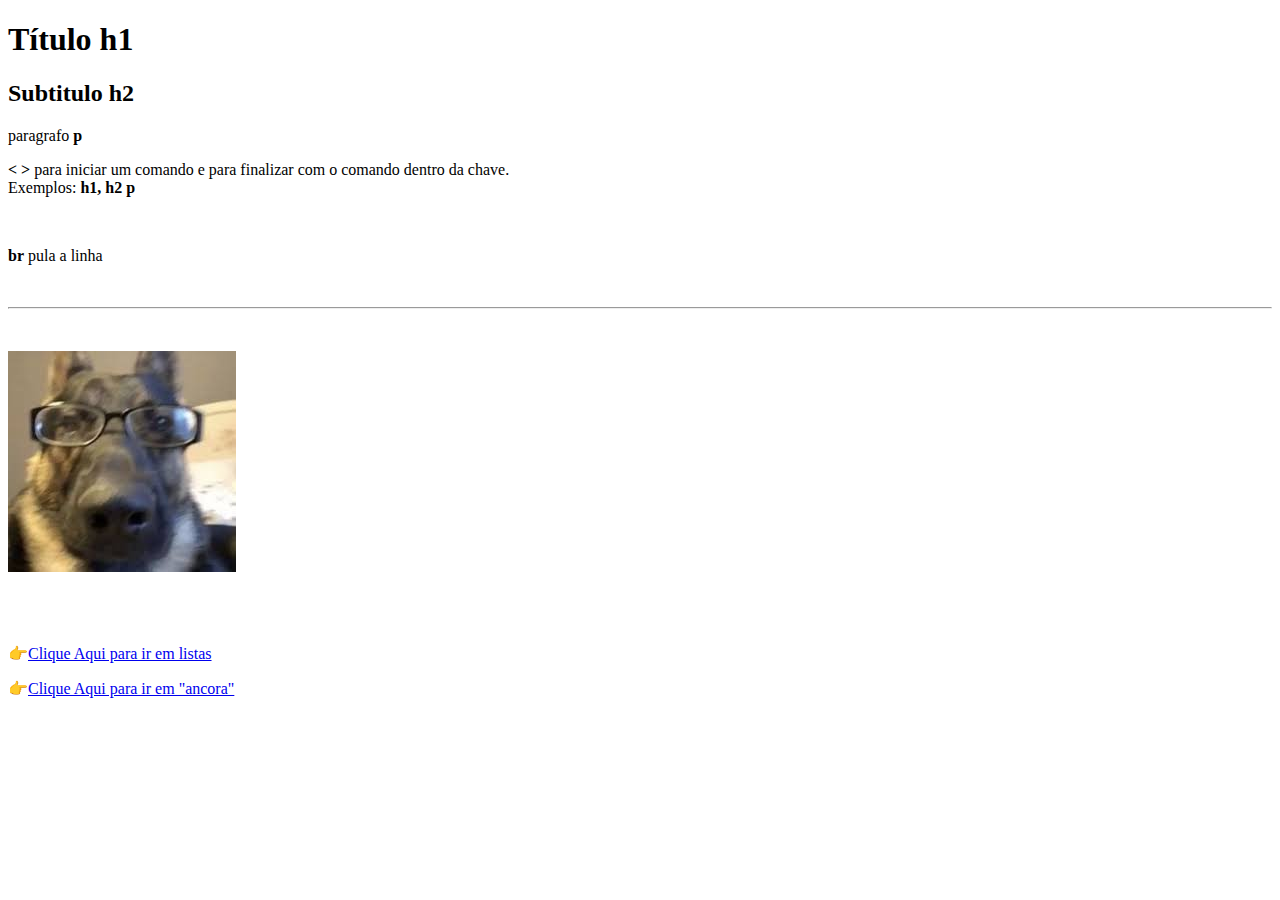
<file: Aula02 - Introdução HTML/index.html>
<!DOCTYPE html>
<html lang="pt-br">
<head>
    <meta charset="UTF-8">
    <meta name="viewport" content="width=device-width, initial-scale=1.0">
    <title>aula02</title>
</head>
<body>
    <h1>Título  <strong>h1</strong> </h1>
    <h2>Subtitulo  <strong>h2</strong> </h2>
    <p>paragrafo  <strong>p</strong> </p>
    <p> <strong>< ></strong> para iniciar um comando e <strong></ ></strong> para finalizar com o comando dentro da chave. 
    <br>Exemplos: <strong>h1, h2 p</strong></p>
    <br>
    <p>  <strong>br</strong> pula a linha</p>
    <br>
    <hr>
    <br>
    <p><img src="imagens/dog.jpg" alt="imagem dog" width="228" height="221"></p>

    <br>
    <br>
    <p>👉<a href="lista.html">Clique Aqui para ir em listas</a></p>
    <p>👉<a href="ancora.html">Clique Aqui para ir em "ancora"</a></p>
</body>
</html>
</file>
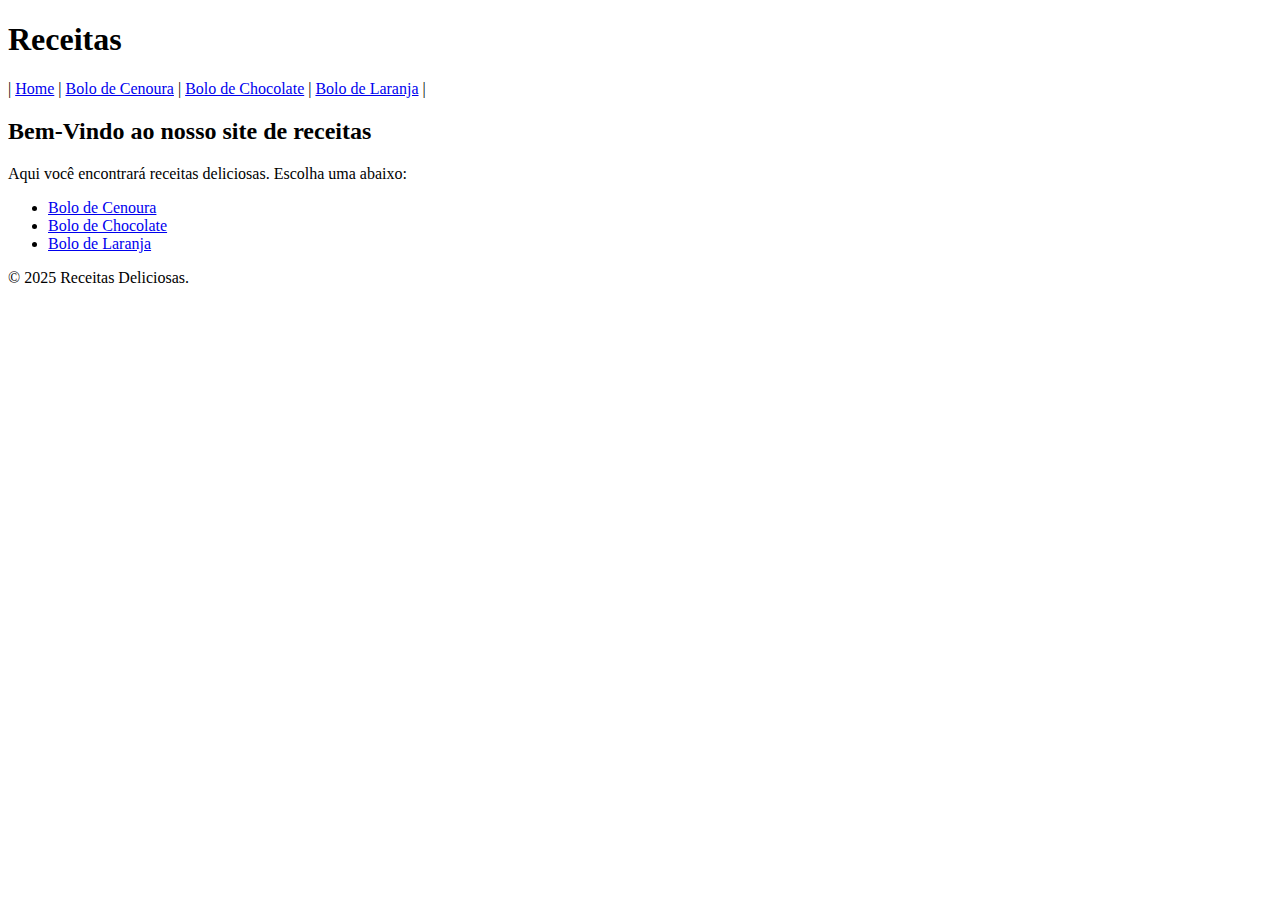
<file: Aula03 - Semantica no HTML/index.html>
<!DOCTYPE html>
<html lang="pt-br">
<head>
    <meta charset="UTF-8">
    <meta name="viewport" content="width=device-width, initial-scale=1.0">
    <title>Receitas</title>
</head>
<body>
    <header>
        <h1>Receitas</h1>
    </header>

    <nav>
       | <a href="index.html">Home</a> |
        <a href="Bolo-Cenoura.html">Bolo de Cenoura</a> |
        <a href="Bolo-Chocolate.html">Bolo de Chocolate</a> |
        <a href="Bolo-Laranja.html">Bolo de Laranja</a> |
    </nav>

    <main>
        <section>
            <h2>Bem-Vindo ao nosso site de receitas</h2>
            <p>Aqui você encontrará receitas deliciosas. Escolha uma abaixo: </p>

            <ul>
                <li><a href="Bolo-Cenoura.html">Bolo de Cenoura</a></li>
                <li><a href="Bolo-Chocolate.html">Bolo de Chocolate</a></li>
                <li><a href="Bolo-Laranja.html">Bolo de Laranja</a></li>
            </ul>
        </section>
    </main>

    <footer>
        <p>&copy; 2025 Receitas Deliciosas. </p>
    </footer>

</body>
</html>
</file>
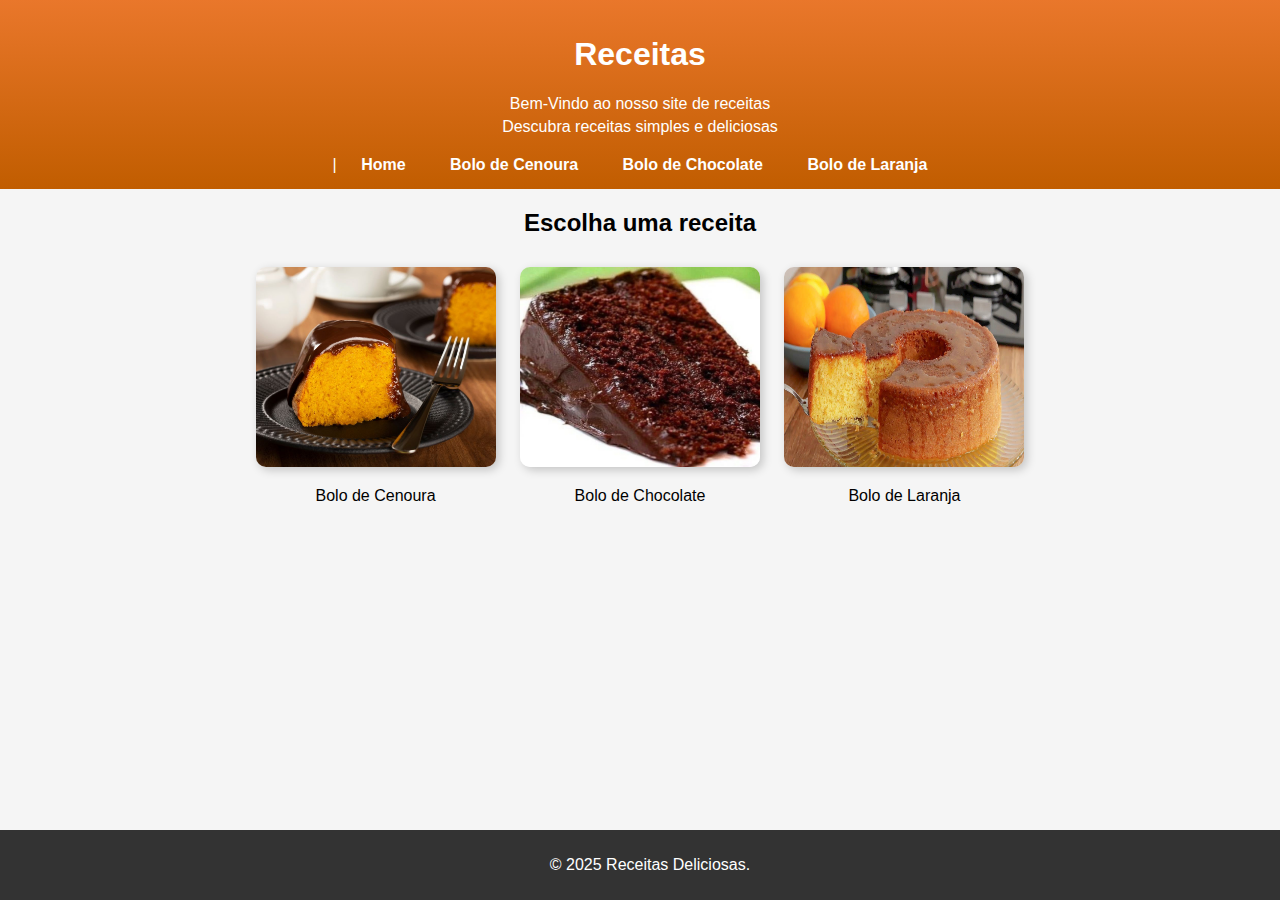
<file: Aula07 - Criando uma página HTML e CSS/index.html>
<!DOCTYPE html>
<html lang="pt-br">
<head>
    <meta charset="UTF-8">
    <meta name="viewport" content="width=device-width, initial-scale=1.0">
    <title>Receitas</title>
    <link rel="stylesheet" href="style.css">
    <link rel="shortcut icon" href="Imagens/icone.png" type="image/x-icon">
</head>
<body>
    <header>
        <h1>Receitas</h1>
        <p>Bem-Vindo ao nosso site de receitas</p>
        <p>Descubra receitas simples e deliciosas</p>
        
        <nav>
            | <a href="index.html">Home</a>
            <a href="Bolo-Cenoura.html">Bolo de Cenoura</a>
            <a href="Bolo-Chocolate.html">Bolo de Chocolate</a>
            <a href="Bolo-Laranja.html">Bolo de Laranja</a>
        </nav>        
    </header>


        
    <main>
        <h2>Escolha uma receita</h2>
        <section class="receitas-container">

            <div class="receita-filho">
                <a href="Bolo-Cenoura.html">
                    <img src="Imagens/bolo-cenoura.jpg" alt="">
                    <p>Bolo de Cenoura</p>
                </a>
            </div>


            <div class="receita-filho">
                <a href="Bolo-Chocolate.html">
                    <img src="Imagens/Bolo-chocolate-1200x1200.jpg" alt="">
                    <p>Bolo de Chocolate</p>
                </a>
            </div>


            <div class="receita-filho">
                <a href="Bolo-Laranja.html">
                    <img src="Imagens/Bolo-de-laranja.jpg" alt="">
                    <p>Bolo de Laranja</p>
                </a>
            </div>

        </section>
    </main>

    <footer>
        <p>&copy; 2025 Receitas Deliciosas. </p>
    </footer>

</body>
</html>
</file>
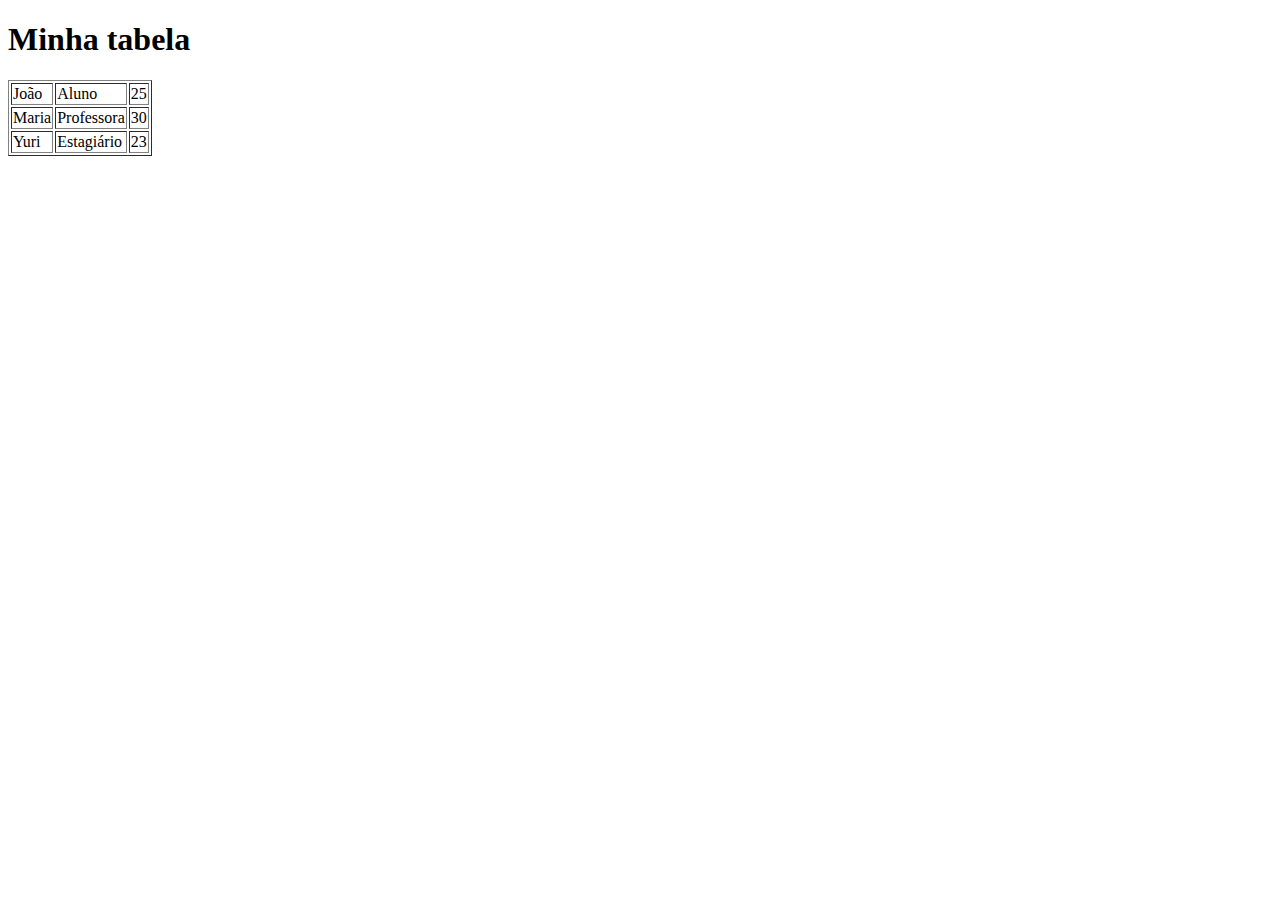
<file: Aula09-Tabela em HTML/index.html>
<!DOCTYPE html>
<html lang="pt-br">
<head>
    <meta charset="UTF-8">
    <meta name="viewport" content="width=device-width, initial-scale=1.0">
    <title>Tabelas sem cabeçalho</title>
</head>
<body>
     <h1>Minha tabela</h1>
    
     <table border="1">
        <tr>
            <td>João</td>
            <td>Aluno</td>
            <td>25</td>
        </tr>
        <tr>
            <td>Maria</td>
            <td>Professora</td>
            <td>30</td>
        </tr>
        <tr>
            <td>Yuri</td>
            <td>Estagiário</td>
            <td>23</td>
        </tr>
    
     </table>

</body>
</html>
</file>
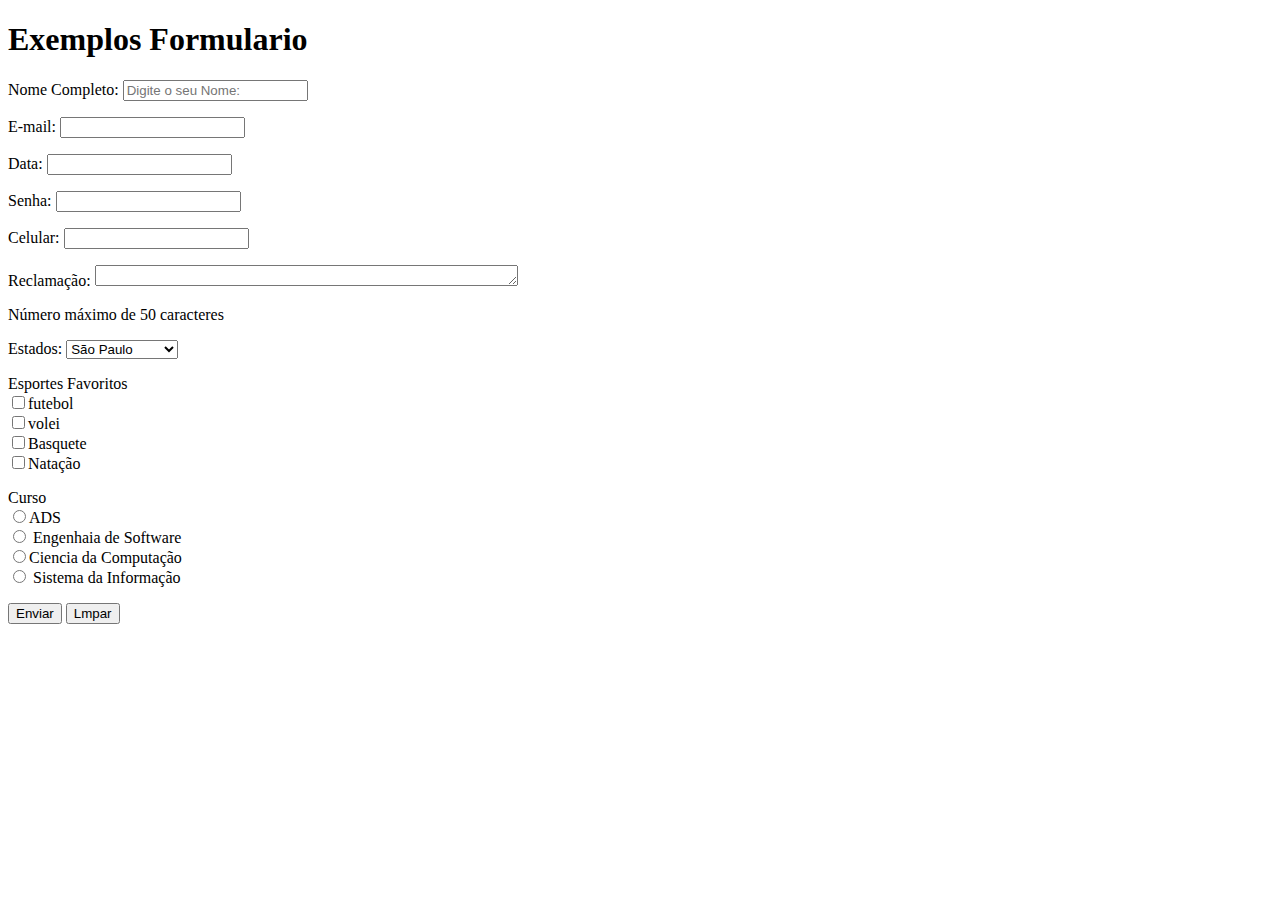
<file: Aula 10-Formulario/exemplos/index.html>
<!DOCTYPE html>
<html lang="en">
<head>
    <meta charset="UTF-8">
    <meta name="viewport" content="width=device-width, initial-scale=1.0">
    <title>Document</title>
</head>
<body>

    <form action="">

    <h1>Exemplos Formulario</h1>

    <p>

    <label for="nome">Nome Completo:</label>
    <input type="text" id="nome" placeholder="Digite o seu Nome:" 
    required >
    </p>
<p>

    <label for="email">E-mail:</label>
    <input type="email" id="email"required autocomplete="on">

    </p>
    <label for="data">Data:</label>
    <input type="data" id="data"required>

    <p>

    <label for="senha">Senha:</label>
    <input type="password" id="senha"required>
   
    <p>

    <label for="number">Celular:</label>
    <input type="number" id="number"required>

    </p>

    <p> 
    <label for="Mensagem">Reclamação:</label>
    <textarea name="mensagem" id="mensagem" cols="50" rows="1" maxlength="100 "></textarea>
    <p>Número máximo de 50 caracteres </p>
   </p> 
   <p>
    <label for="Estados">Estados:</label>
    <select name="Estados" id="estados"> 
    <option value="sp">São Paulo</option>
    <option value="rj">Rio de Janeiro</option>
    <option value="mg">Minas Gerais</option>
    <option value="es">Espirito Santos</option>
   </select>

   <p>
    <label for="esportes">Esportes Favoritos</label><br>
    <input type="checkbox" name="esportes"value="futebol">futebol<br>
    <input type="checkbox" name="esportes"value="volei">volei<br>
    <input type="checkbox" name="esportes"value="basquete">Basquete<br>
    <input type="checkbox" name="esportes"value="natacao">Natação<br>
   </p>

   <p>
    <label>Curso</label><br>
    <input type="radio" name="Curso" value="ADS">ADS<br>
    <input type="radio"name="Curso" value="EngSoft"> Engenhaia de Software<br>
    <input type="radio"name="Curso" value="cienComp">Ciencia da Computação<br>
    <input type="radio"name="Curso" value="Sistenf"> Sistema da Informação<br>
   </p>
   
    <p>
        <button type ="submit">Enviar</button>
        <button type ="reset">Lmpar</button>
    </p>

    
</form>
</body>
</html>
</file>
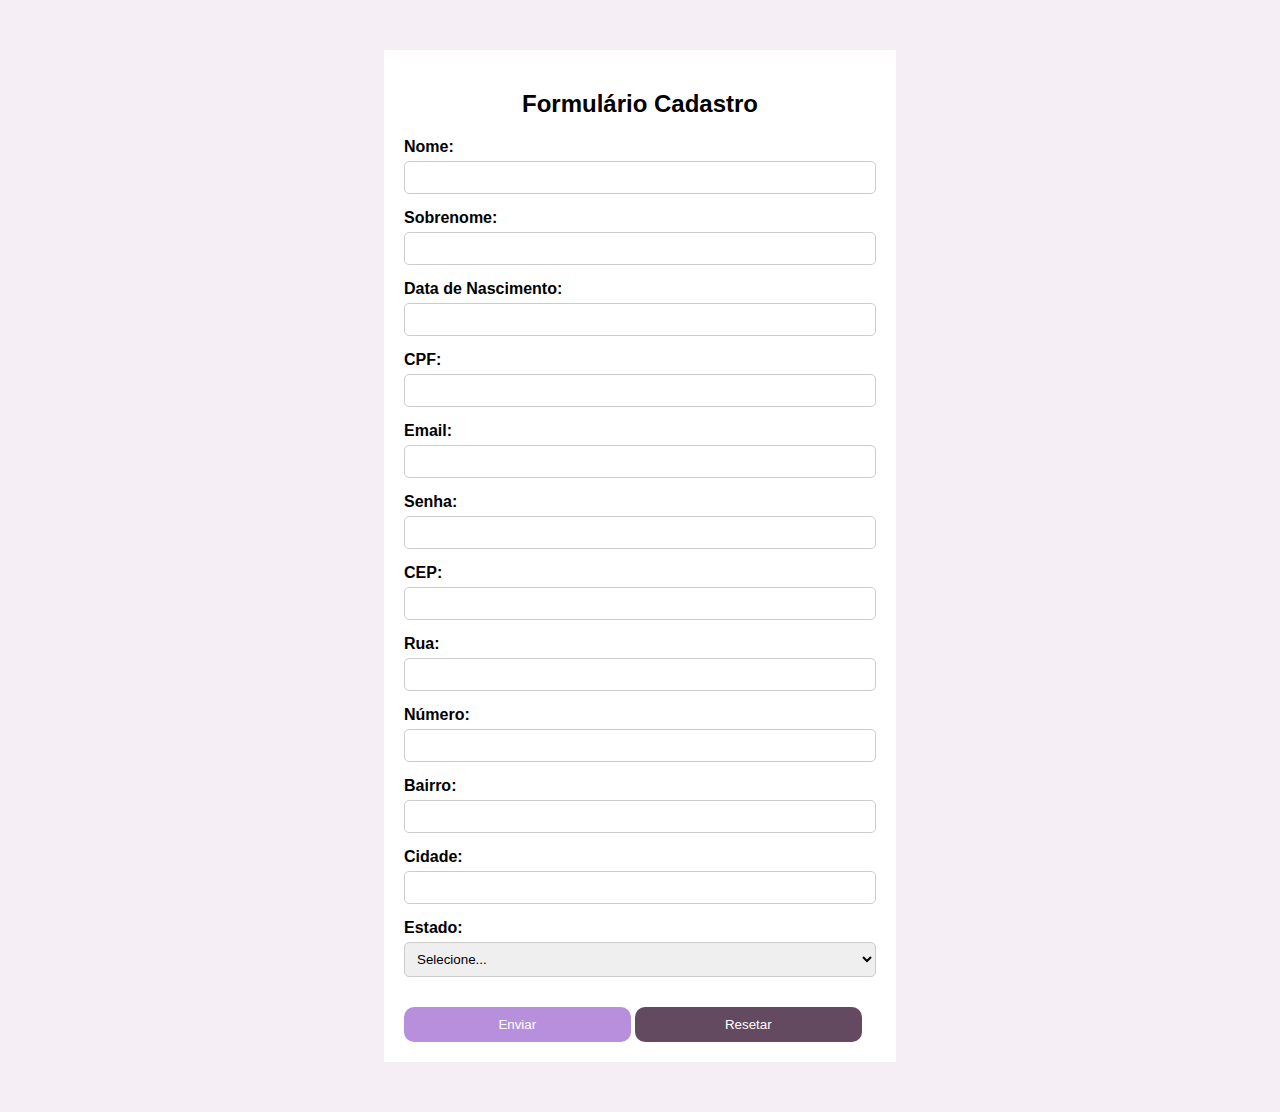
<file: Aula 10-Formulario/tela cadastro/index.html>
<!DOCTYPE html>
<html lang="pt-br">
<head>
    <meta charset="UTF-8">
    <meta name="viewport" content="width=device-width, initial-scale=1.0">
    <title>Formulário Cadastro</title>
    <link rel="stylesheet" href="style.css">
</head>
<body>
<main>
    <h2>Formulário Cadastro</h2>

    <form action="">
    <label for="nome">Nome: </label>
   <input type="text" nome="nome" id="nome" required>

   <label for="sobrenome">Sobrenome: </label>
   <input type="text" nome="sobrenome" id="sobrenome" required>

   <label for="dataNascimento">Data de Nascimento: </label>
   <input type="text" nome="dataNascimento" id="dataNascimento" required>

   <label for="cpf">CPF: </label>
   <input type="text" nome="cpf" id="cpf" required>

   <label for="email">Email: </label>
   <input type="email" nome="email" id="email" required>

   <label for="senha">Senha: </label>
   <input type="password" nome="senha" id="senha" required>

   <label for="cep">CEP: </label>
   <input type="text" nome="cep" id="cep" required>

   <label for="rua">Rua: </label>
   <input type="text" nome="rua" id="rua" required>

   <label for="numero">Número: </label>
   <input type="number" nome="numero" id="numero" required>

   <label for="bairro">Bairro:</label>
   <input type="text" nome="bairro" id="bairro" required>

   <label for="cidade">Cidade:</label>
   <input type="text" nome="cidade" id="cidade" required>

   <label for="estado">Estado:</label>
   <select name="estado" id="estado">
    <option value="">Selecione...</option>
   <option value="SP">São Paulo</option>
   <option value="RJ">Rio de Janeiro</option>
   <option value="MG">Minas Gerais</option>
   <option value="BA">Bahia</option>
   <option value="RS">Rio Grande do Sul</option>
</select>

   <div class="button">
    <button type="Submit">Enviar</button>
    <button type="reset">Resetar</button>
   </div>
</form>

</main>
</body>
</html>
</file>
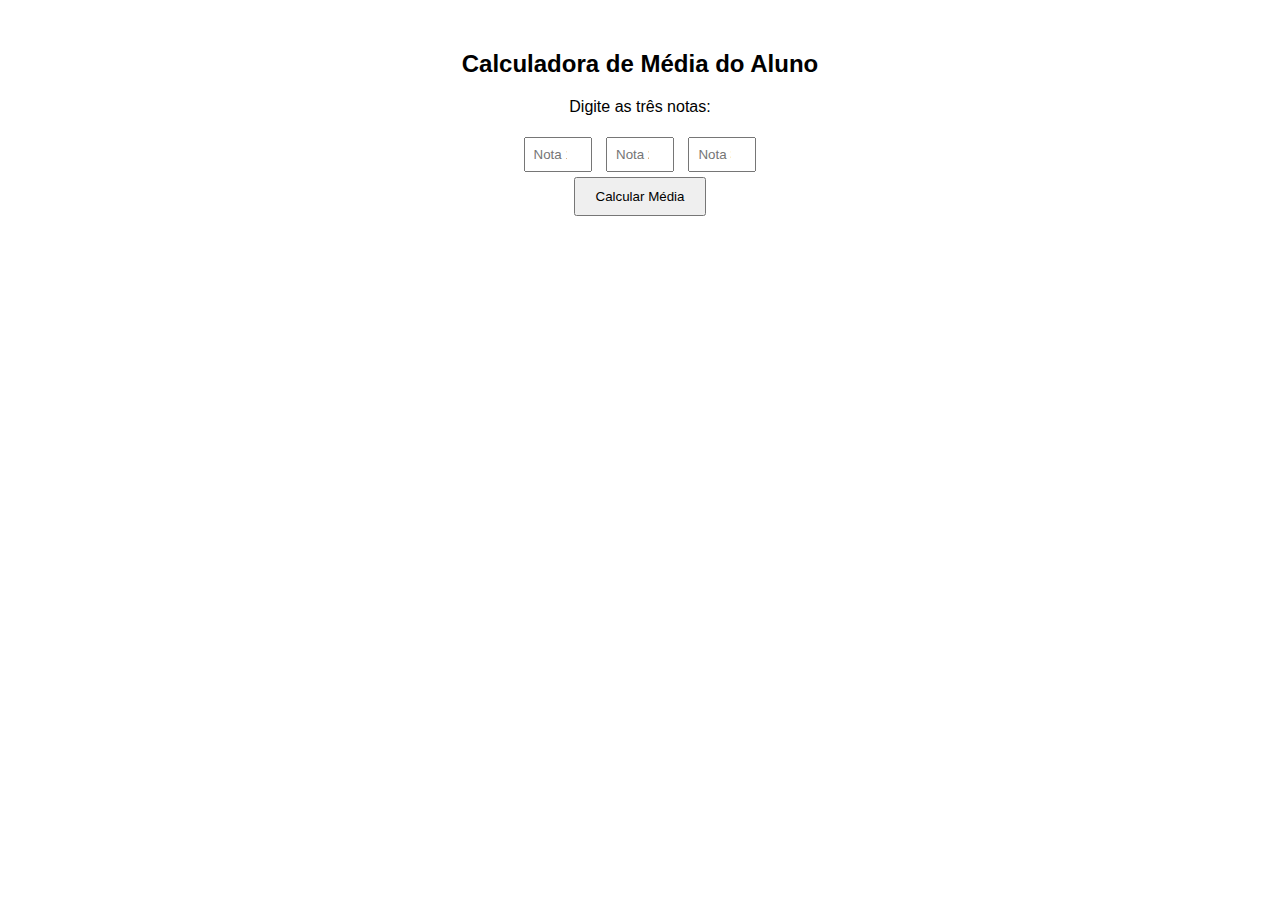
<file: Aula 14 - Estrutura Condicional/calculoMedia/index.html>
<!DOCTYPE html>
<html lang="pt-BR">
<head>
    <meta charset="UTF-8">
    <meta name="viewport" content="width=device-width, initial-scale=1.0">
    <title>Média do Aluno</title>
    <style>
        body {
            font-family: Arial, sans-serif;
            text-align: center;
            margin: 50px;
        }
        input {
            margin: 5px;
            padding: 8px;
        }
        button {
            padding: 10px 20px;
            cursor: pointer;
        }
        #resultado {
            font-size: 1.2em;
            font-weight: bold;
            margin-top: 15px;
        }
    </style>
</head>
<body>

    <p id="mensagem"></p>

    <h2>Calculadora de Média do Aluno</h2>
    <p>Digite as três notas:</p>
    
    <input type="number" id="nota1" placeholder="Nota 1" min="0" max="10">
    <input type="number" id="nota2" placeholder="Nota 2" min="0" max="10">
    <input type="number" id="nota3" placeholder="Nota 3" min="0" max="10">
    <br>
    <button onclick="calcularMedia()">Calcular Média</button>

    <p id="resultado"></p>

    <script src="script.js"></script>
</body>
</html>
</file>
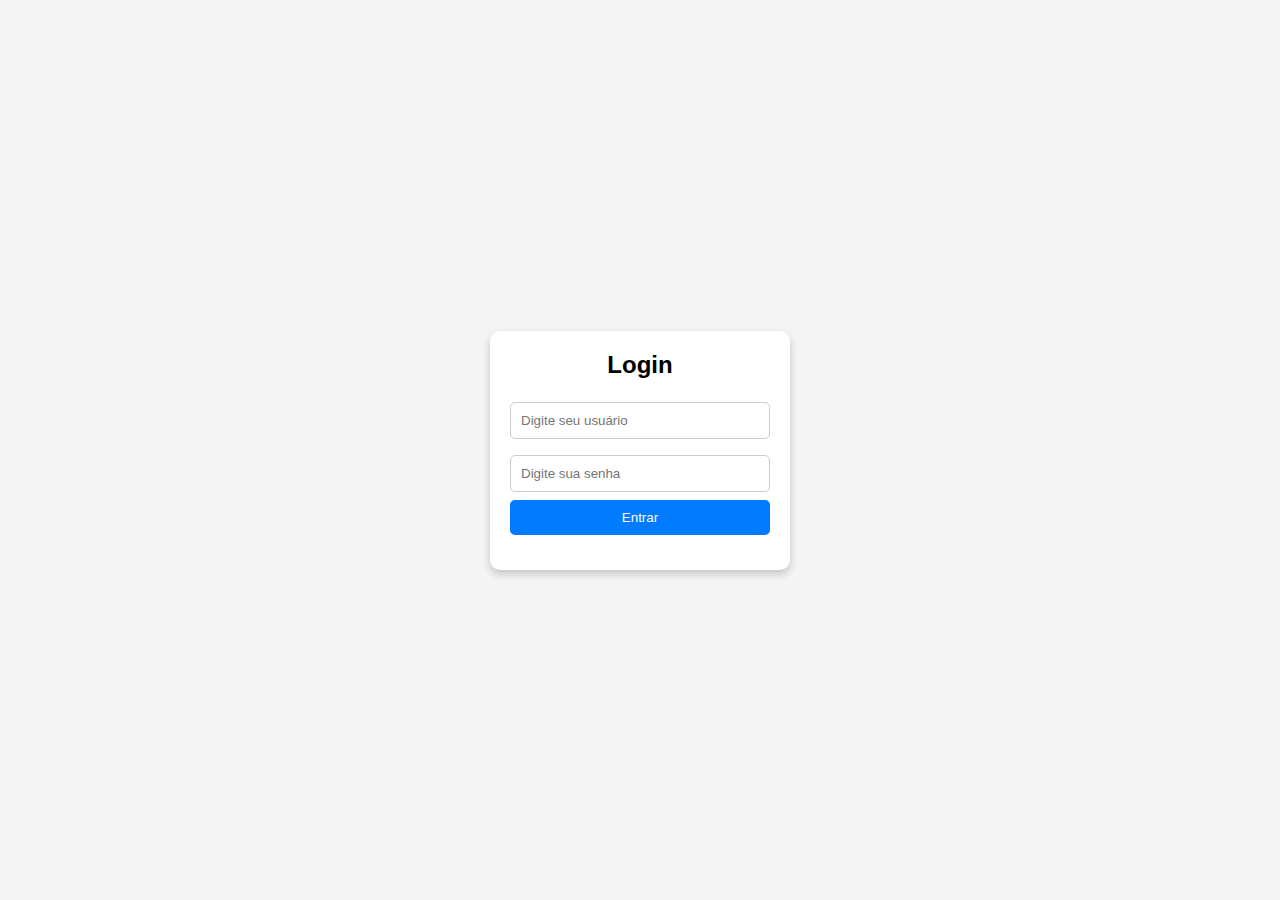
<file: Aula 14 - Estrutura Condicional/login/index.html>
<!DOCTYPE html>
<html lang="pt-BR">
<head>
    <meta charset="UTF-8">
    <meta name="viewport" content="width=device-width, initial-scale=1.0">
    <title>Login</title>
    <link rel="stylesheet" href="style.css">
</head>
<body>
        
    <div class="container">
        <h2>Login</h2>
        <input type="text" id="usuario" placeholder="Digite seu usuário">
        <input type="password" id="senha" placeholder="Digite sua senha">
        <button onclick="verificarLogin()">Entrar</button>
        
        <p id="mensagem"></p>

    </div>

    <script src="script.js"></script>

</body>
</html>
</file>
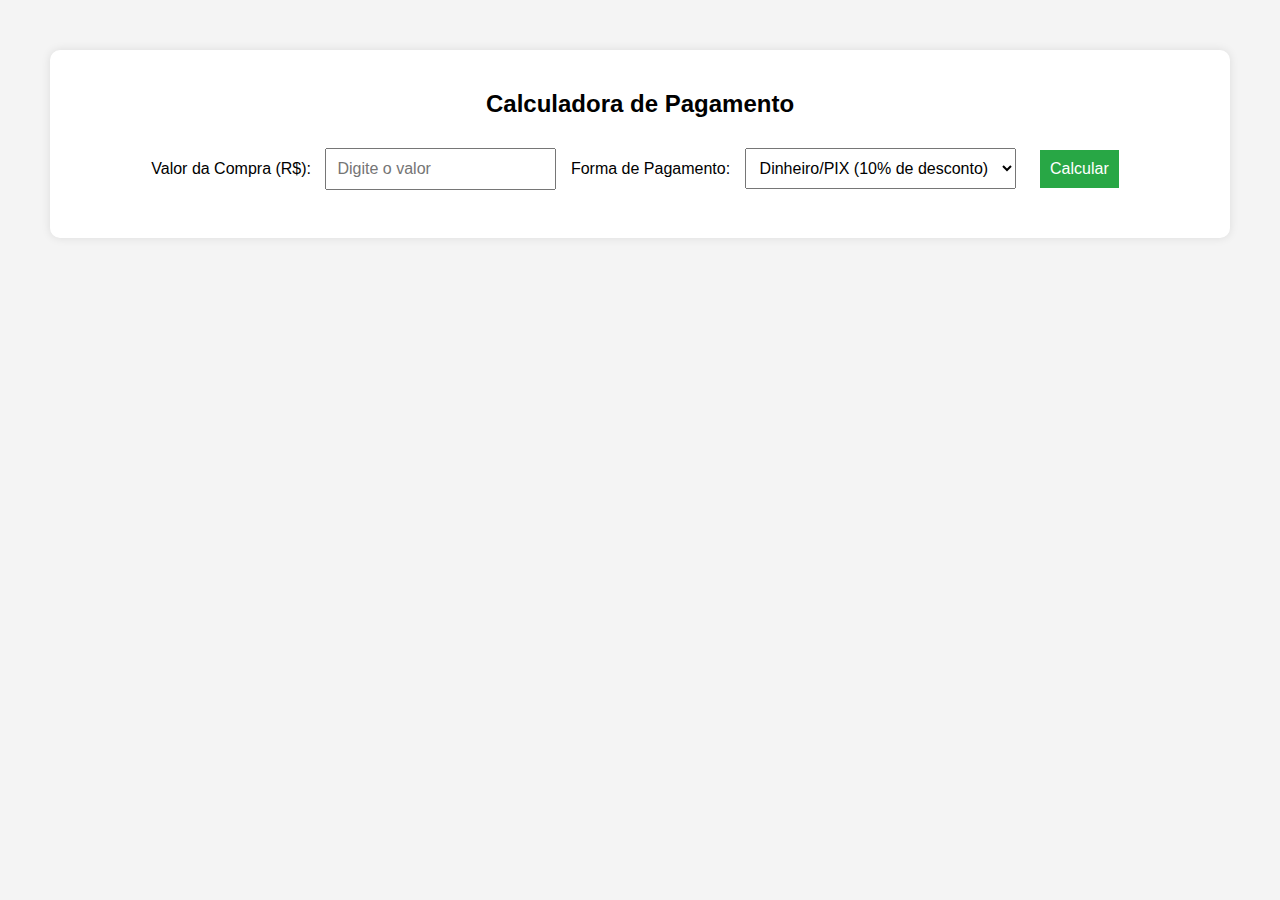
<file: Aula 14 - Estrutura Condicional/metodoPagamento/index.html>
<!DOCTYPE html>
<html lang="pt-BR">
<head>
    <meta charset="UTF-8">
    <meta name="viewport" content="width=device-width, initial-scale=1.0">
    <title>Cálculo de Pagamento</title>
    <link rel="stylesheet" href="style.css">
</head>
<body>

    <div class="container">
    <h2>Calculadora de Pagamento</h2>
        <label>Valor da Compra (R$):</label>
        <input type="number" id="valorCompra" placeholder="Digite o valor" min="0">

        <label>Forma de Pagamento:</label>
        <select id="formaPagamento">
            <option value="pix">Dinheiro/PIX (10% de desconto)</option>
            <option value="debito">Débito (5% de desconto)</option>
            <option value="credito">Crédito (sem desconto)</option>
        </select>

        <button onclick="calcularPagamento()">Calcular</button>

        <p id="resultado"></p>
    </div>

    <script src="script.js"></script>

</body>
</html>
</file>
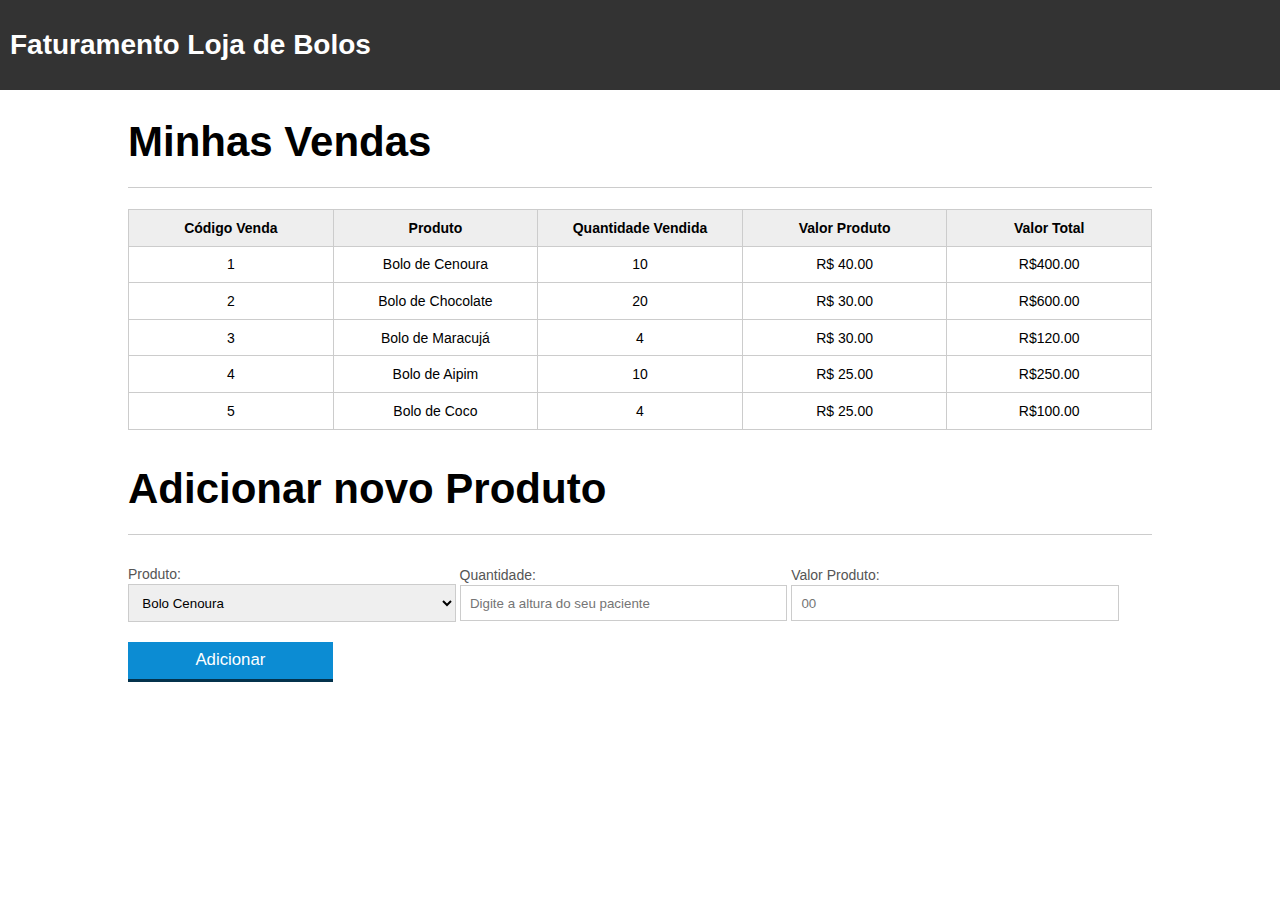
<file: Aula 16- projetos de faturamento/lanschool/index.html>
<!DOCTYPE html>
<html lang="pt-br">
<head>
    <meta charset="UTF-8">
    <meta name="viewport" content="width=device-width. initial-scale=1.0">
    <title>Document</title>
    <link rel="stylesheet" href="style.css">
</head>
<body>

    <header>
        <h1>Faturamento Loja de Bolos</h1>
    </header>
    
    <main>

        <section>
            <h2>Minhas Vendas</h2>

            <table id="tabela-produtos">
                <thead>
                    <tr>
                        <th>Código Venda</th>
                        <th>Produto</th>
                        <th>Quantidade Vendida</th>
                        <th>Valor Produto</th>
                        <th>Valor Total</th>
                    </tr>
                </thead>

                <tbody>
                    <tr class="produto">
                        <td class="info-codigo">1</td>
                        <td class="info-produto">Bolo de Cenoura</td>
                        <td class="info-quantidade">10</td>
                        <td class="info-valor-unidade">R$ 40.00</td>
                        <td class="info-valor-total">0</td>
                    </tr>

                    <tr class="produto">
                        <td class="info-codigo">2</td>
                        <td class="info-produto">Bolo de Chocolate</td>
                        <td class="info-quantidade">20</td>
                        <td class="info-valor-unidade">R$ 30.00</td>
                        <td class="info-valor-total">0</td>
                    </tr>

                    <tr class="produto">
                        <td class="info-codigo">3</td>
                        <td class="info-produto">Bolo de Maracujá</td>
                        <td class="info-quantidade">4</td>
                        <td class="info-valor-unidade">R$ 30.00</td>
                        <td class="info-valor-total">0</td>
                    </tr>

                    <tr class="produto">
                        <td class="info-codigo">4</td>
                        <td class="info-produto">Bolo de Aipim</td>
                        <td class="info-quantidade">10</td>
                        <td class="info-valor-unidade">R$ 25.00</td>
                        <td class="info-valor-total">0</td>
                    </tr>

                    <tr class="produto">
                        <td class="info-codigo">5</td>
                        <td class="info-produto">Bolo de Coco</td>
                        <td class="info-quantidade">4</td>
                        <td class="info-valor-unidade">R$ 25.00</td>
                        <td class="info-valor-total">0</td>
                    </tr>                  
                </tbody>
            </table>
        </section>

        <section class="container">
            <h2 id="titulo-form">Adicionar novo Produto</h2>

            <form id="form-adiciona">
                <!-- <div class="grupo">
                    <label for="produto">Produto:</label>
                    <input id="produto" name="produto" type="text" placeholder="Digite o nome do produto" class="campo">
                </div> -->

                <div class="grupo">
                    <label for="produto">Produto:</label>
                    
                    <select name="cidade" id="produto" onchange="alterar()" class="campo campo-medio">
                        <option value="Cenoura">Bolo Cenoura</option>
                        <option value="Chocolate">Bolo Chocolate</option>
                        <option value="Aipim">Bolo de Aipim</option>
                        <option value="Coco">Bolo de Coco</option>
                        <option value="Maracujá">Bolo de Maracujá</option>
                    </select>
                </div>


                <div class="grupo">
                    <label for="quantidade">Quantidade:</label>
                    <input id="quantidade" name="quantidade" type="text" placeholder="Digite a altura do seu paciente" class="campo campo-medio">
                </div>
               
               
                <div class="grupo">
                    <label for="valor">Valor Produto:</label>
                    <input id="valor" name="valor" type="text" placeholder="00" class="campo campo-medio">
                </div>




                <button id="adicionar-produto" class="bto-principal" type="button" onclick="Adicionar()">Adicionar</button>
            </form>
        </section>
        
    </main>

    <script src="adicionaLinha.js"></script>
    <!--script src="preencheValor.js"></script>-->
    <script src="testeFaturamento.js"></script>

</body>
</html>
</file>
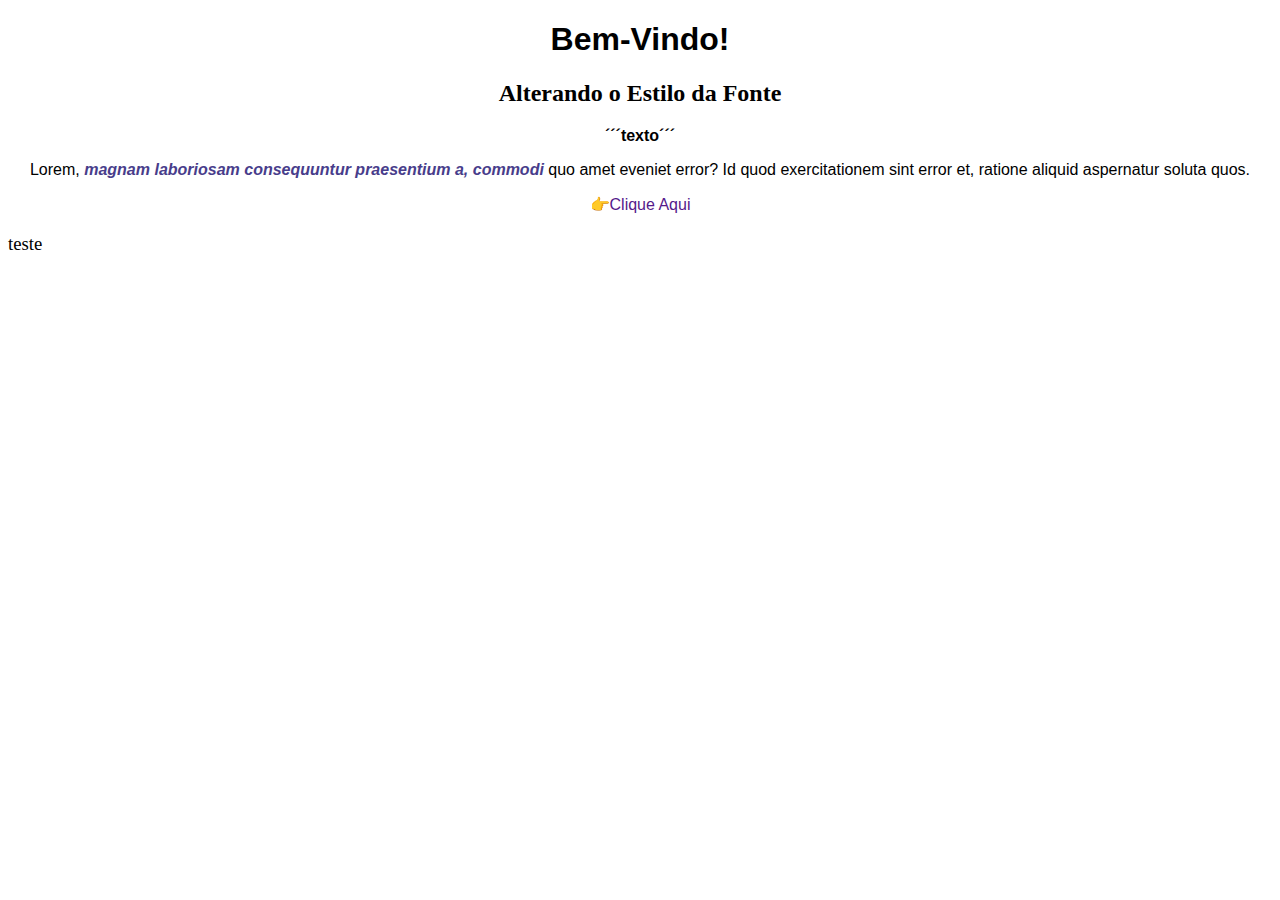
<file: Aula04 - Introdução CSS/estilos de fontes/index.html>
<!DOCTYPE html>
<html lang="pt-br">
<head>
    <meta charset="UTF-8">
    <meta name="viewport" content="width=device-width, initial-scale=1.0">
    <title>Fontes no HTML e CSS</title>

    <style>
        p { /*Modificando o tipo da Fonte*/
            font-family: 'Segoe UI', Tahoma, Geneva, Verdana, sans-serif;
            text-align: center
        }

        h2{
            font-size: x-large;
            text-align: center
            
        }

        h1 {
            font-family: Verdana, Geneva, Tahoma, sans-serif;

            font-size: xx-large;

            text-align: center
        }

        span{
            font-weight: 900;
            font-style: italic;
            color: darkslateblue
        }

        a{
            text-decoration: none;
        }

        h3{
            font-family: "Bebas Neue", serif;
            font-weight: 400;
            font-style: normal;
            }



    </style>
</head>
<body>
    <header>
        <h1>Bem-Vindo!</h1>
    </header>
    
    <main>
        <section>
            <h2>Alterando o Estilo da Fonte</h2>
            <p><strong>´´´texto´´´</strong></p>

            <p>Lorem,<Incidunt><Span> magnam laboriosam consequuntur praesentium a, commodi</Span></Incidunt> quo amet eveniet error? Id quod exercitationem sint error et, ratione aliquid aspernatur soluta quos.</p>
            <p><a href="">👉Clique Aqui</a></p>

            <h3>teste</h3>
        </section>
    </main>
</body>
</html>
</file>
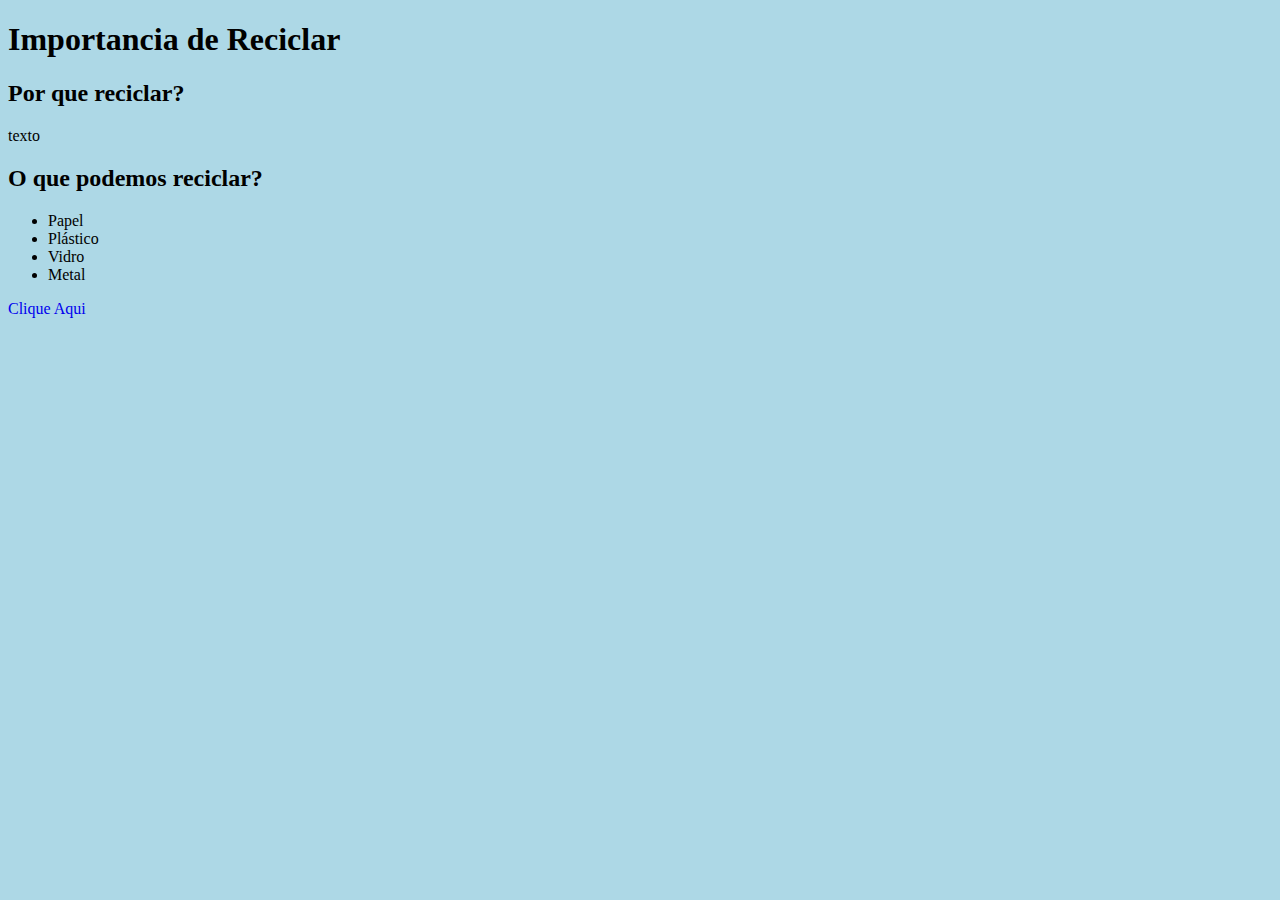
<file: Aula04 - Introdução CSS/externo/index.html>
<!DOCTYPE html>
<html lang="pt-br">
<head>
    <meta charset="UTF-8">
    <meta name="viewport" content="width=device-width, initial-scale=1.0">
    <title>CSS Externo</title>
    <link rel="stylesheet" href="style.css">
    <link rel="shortcut icon" href="favicon.ico" type="image/x-icon">
</head>
<body>
    <main>
            <h1>Importancia de Reciclar</h1>

            <section>
                <h2>Por que reciclar?</h2>

                <p> texto</p>
            </section>      
            
            <section>
                <h2>O que podemos reciclar?</h2>

                <ul>
                    <li>Papel</li>
                    <li>Plástico</li>
                    <li>Vidro</li>
                    <li>Metal</li>
            </ul>

            <p> <a href="sobre.html"> Clique Aqui</a></p>
        </section>
    </main>
    
</body>
</html>
</file>
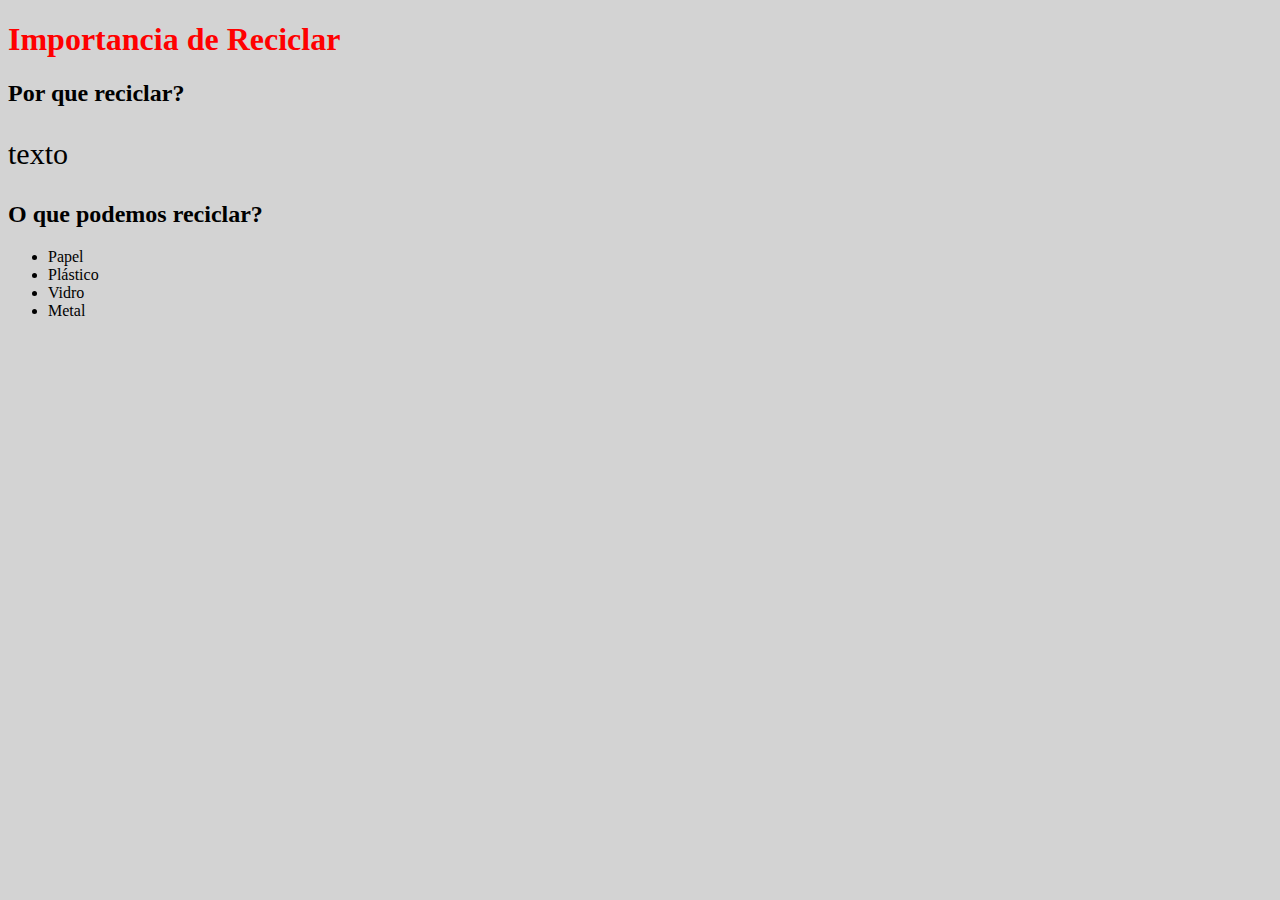
<file: Aula04 - Introdução CSS/inline/index.html>
<!DOCTYPE html>
<html lang="pt-br">
<head>
    <meta charset="UTF-8">
    <meta name="viewport" content="width=device-width, initial-scale=1.0">
    <title>CSS Inline</title>
</head>
<body style="background-color: lightgray;">
    <main>
            <h1 style="color: red;">Importancia de Reciclar</h1>

            <section>
                <h2>Por que reciclar?</h2>

                <p style="font-size: 30px;"> texto</p>
            </section>      
            
            <section>
                <h2>O que podemos reciclar?</h2>

                <ul>
                    <li>Papel</li>
                    <li>Plástico</li>
                    <li>Vidro</li>
                    <li>Metal</li>
            </ul>
        </section>
    </main>
    
</body>
</html>
</file>
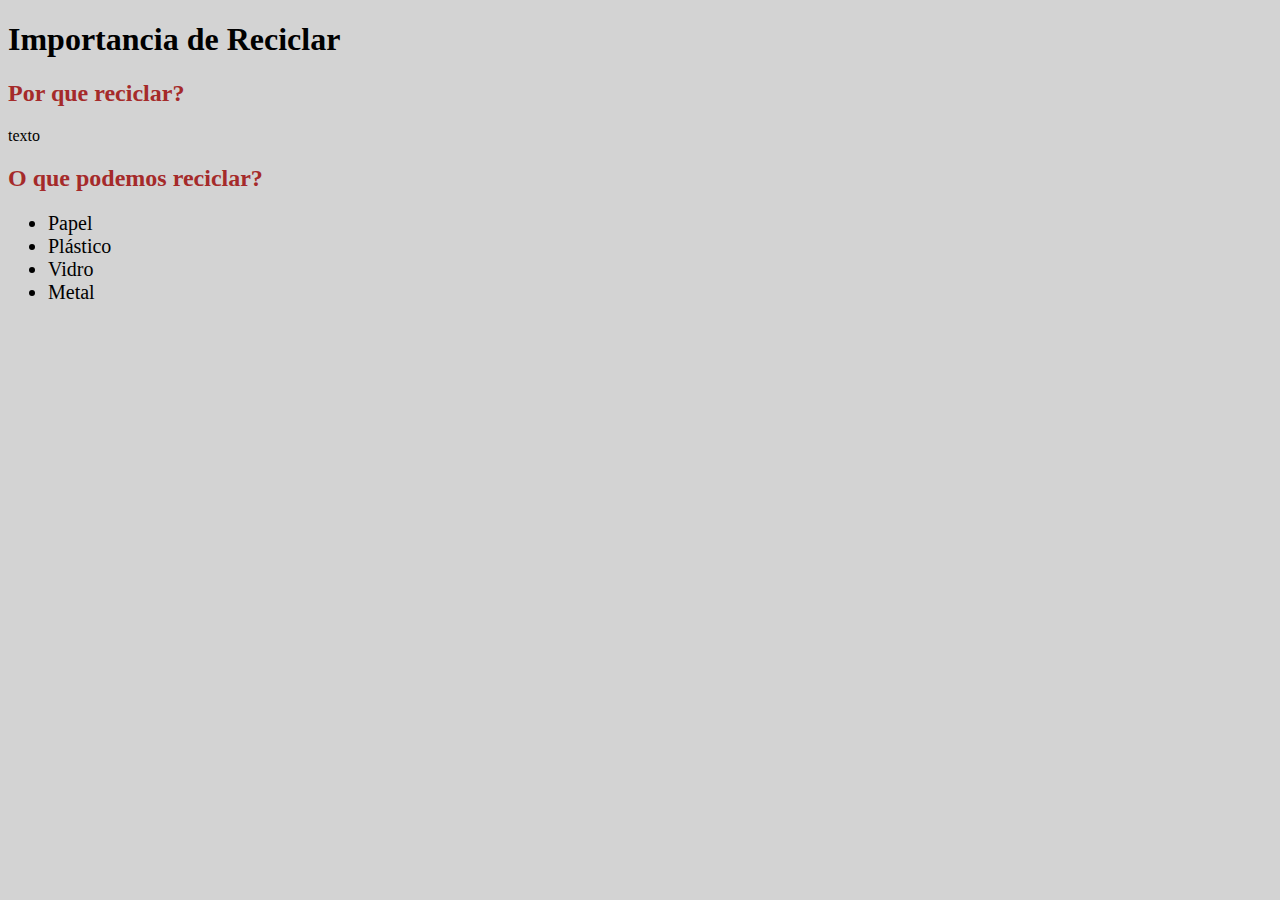
<file: Aula04 - Introdução CSS/interno/index.html>
<!DOCTYPE html>
<html lang="pt-br">
<head>
    <meta charset="UTF-8">
    <meta name="viewport" content="width=device-width, initial-scale=1.0">
    <title>CSS Interno</title>
    <style>
        body{
            background-color: lightgray;
                
        }

        h2 {
            color: brown
        }

        li {
            font-size: 20px;
        }
    </style>
</head>
<body>
    <main>
            <h1>Importancia de Reciclar</h1>

            <section>
                <h2>Por que reciclar?</h2>

                <p> texto</p>
            </section>      
            
            <section>
                <h2>O que podemos reciclar?</h2>

                <ul>
                    <li>Papel</li>
                    <li>Plástico</li>
                    <li>Vidro</li>
                    <li>Metal</li>
            </ul>
        </section>
    </main>
    
</body>
</html>
</file>
<file: Aula07 - Criando uma página HTML e CSS/style.css>
body {
    padding: 0;
    margin: 0;
    background-color: #f5f5f5;
    text-align: center;
    font-family: Arial, Helvetica, sans-serif;
}

header {
    background-image: linear-gradient(to bottom, #e75e03D5,#c15d00);
    color: white;
    padding: 15px;
    padding-bottom: 5px;
}

header > p {
    margin: 5px;
}

nav {
    margin-top: 20px;
    margin-bottom: 10px;
}

nav > a {
    color: white;
    font-weight: bold;
    text-decoration: none;
    margin: 10px;
    padding: 10px;
}

nav > a:hover {
    background-color: #914600;
    padding: 8px;
    border-radius:10px;

}

main {
    min-width: 50vh;
}

.receitas-container img {
    width: 240px;
    height: 200px;
    border-radius: 10px;
    box-shadow: 3px 3px 10px rgba(0, 0, 0, 0.205);
}

.receita-filho {
    display: inline-block;
    margin: 10px;
}

.receita-filho:hover{
    transform: scale(1.05);
}

main > section > div > a {
    text-decoration: none;
    color: black;

}

footer {
    position: fixed;
    bottom: 0;
    text-align: center;
    background-color: #333;
    color: white;
    padding: 10px;
    width: 100vw;
}
</file>
<file: Aula 10-Formulario/tela cadastro/style.css>
*{
    margin:o;
    padding: 0;
    box-sizing: border-box;
    font-family: Arial, Helvetica, sans-serif;
}
body{
    background-color: rgb(245, 239, 245);

}
main{
background-color: rgb(255, 255, 255);
padding: 20px;
border-radius: 0px 0px 10px rgb(19, 18, 18);
max-width: 40vw;
margin: 50px auto;

}

h2{
    text-align: center;
    margin-bottom: 20px;

}
label{
    font-weight: bold
}

input,select{
    padding: 8px;
    width: 100%;
    margin: 5px 0 15px;
    border-radius: 5px;
    border: 1px solid #ccc;
}
button{
    background-color: rgb(183, 143, 221);
    color: white;
    border: none;
    padding: 10px;
    border-radius: 10px;
    width: 48%;
    margin-top: 15px;
    cursor: pointers;

}
button[type="reset"]{
    background-color: rgb(99, 74, 97);
}
</file>
<file: Aula 14 - Estrutura Condicional/login/style.css>
* {
    font-family: Arial, sans-serif;
    box-sizing: border-box;
    margin: 0;
    padding: 0;
}

body {
    display: flex;
    justify-content: center;
    align-items: center;
    height: 100vh;
    background-color: #f4f4f4;
}

.container {
    background: #fff;
    padding: 20px;
    border-radius: 10px;
    box-shadow: 0px 4px 8px rgba(0, 0, 0, 0.2);
    width: 300px;
    text-align: center;
}

h2 {
    margin-bottom: 15px;
}

input {
    width: 100%;
    padding: 10px;
    margin: 8px 0;
    border: 1px solid #ccc;
    border-radius: 5px;
}

button {
    width: 100%;
    background: #007bff;
    color: white;
    border: none;
    padding: 10px;
    border-radius: 5px;
    cursor: pointer;
    transition: 0.3s;
}

button:hover {
    background: #0056b3;
}

#mensagem {
    margin-top: 15px;
    font-weight: bold;
}
</file>
<file: Aula 14 - Estrutura Condicional/metodoPagamento/style.css>
body {
    font-family: Arial, sans-serif;
    text-align: center;
    margin: 50px;
    background-color: #f4f4f4;
}

.container {
    background: white;
    padding: 20px;
    border-radius: 10px;
    box-shadow: 0px 0px 10px rgba(0, 0, 0, 0.1);
    display: block;
}

input, select, button {
    margin: 10px;
    padding: 10px;
    font-size: 16px;
}
button {
    background: #28a745;
    color: white;
    border: none;
    cursor: pointer;
}
button:hover {
    background: #218838;
}
#resultado {
    font-size: 18px;
    margin-top: 15px;
    font-weight: bold;
}
</file>
<file: Aula 16- projetos de faturamento/lanschool/style.css>
* {
    margin: 0;
    padding: 0;
    border: 0;
    box-sizing: border-box;
}

body {
    font-family: Arial, Helvetica, sans-serif;
    font-size: 14px;
}

header{
    display: flex;
    justify-content: flex-start;
    align-items: center;
	background-color: #333;
	height: 10vh;
	color: #FFF;
	margin-bottom: 1em;
}

header h1{
    padding: 10px;
	font-size: 2em;
}

header h2{
	font-size: 2em;
}

header .container:before{
	content: '';
	display:inline-block;
	height: 100%;
	vertical-align:	middle;
}

.container{
	width: 100%;
	height: 100%;
	margin: 0 auto;
	margin-bottom: 20px;
}

main {
    width: 80vw;
    margin: auto;
}

section{
	margin: 2em 0;
	overflow: hidden;
}

section h2{
	font-size: 3em;
	display: block;
	padding-bottom: .5em;
	border-bottom: 1px solid #ccc;
	margin-bottom: .5em;
}

table{
	width: 100%;
	margin-bottom : .5em;
    table-layout: fixed;
    border-collapse: collapse;
	border-spacing: 0;

}

td, th {
	padding: .7em;
	margin: 0;
	border: 1px solid #ccc;
	text-align: center;
}

th{
	font-weight: bold;
	background-color: #EEE;
}

label{
	color: #555;
	display: block;
	margin-bottom: .2em;
}

.campo{
	margin: 0;
	padding-bottom: 1em;
	width: 100%;
	border: 1px solid #ccc;
	padding: .7em;
	width: 100%;
}

.campo-medio{
	display: inline-block;
	padding-right: .5em;
}

.grupo{
	width: 32%;
	display: inline-block;
	padding: 10px 0px;
}

button{
	padding: .5em 2em;
	border: 0;
	border-bottom: 3px solid;
	font-size: 1.2em;
	cursor: pointer;
	margin: 0;
	margin-top: -3px;
	color: #fff;
	background-color:#0c8cd3;
	border-color: #04324c;
	width: 20%;
    display: block;
    clear: both;
    margin: 10px 0px;

}

button:active{
	margin-top:0px;
	border: 0;
}

button[disabled=disabled], button:disabled {
    background-color: gray;
	border-color: darkgray;

}

.adicionar-paciente{
    margin-top: 30px;
}

.campo-invalido{
	border: 1px solid red;
}
.pacienteInvalido{
	background-color: lightcoral;
}
</file>
<file: Aula04 - Introdução CSS/externo/style.css>
body{
    background-color: lightblue;
}

a{
    text-decoration: none;
}
</file>
